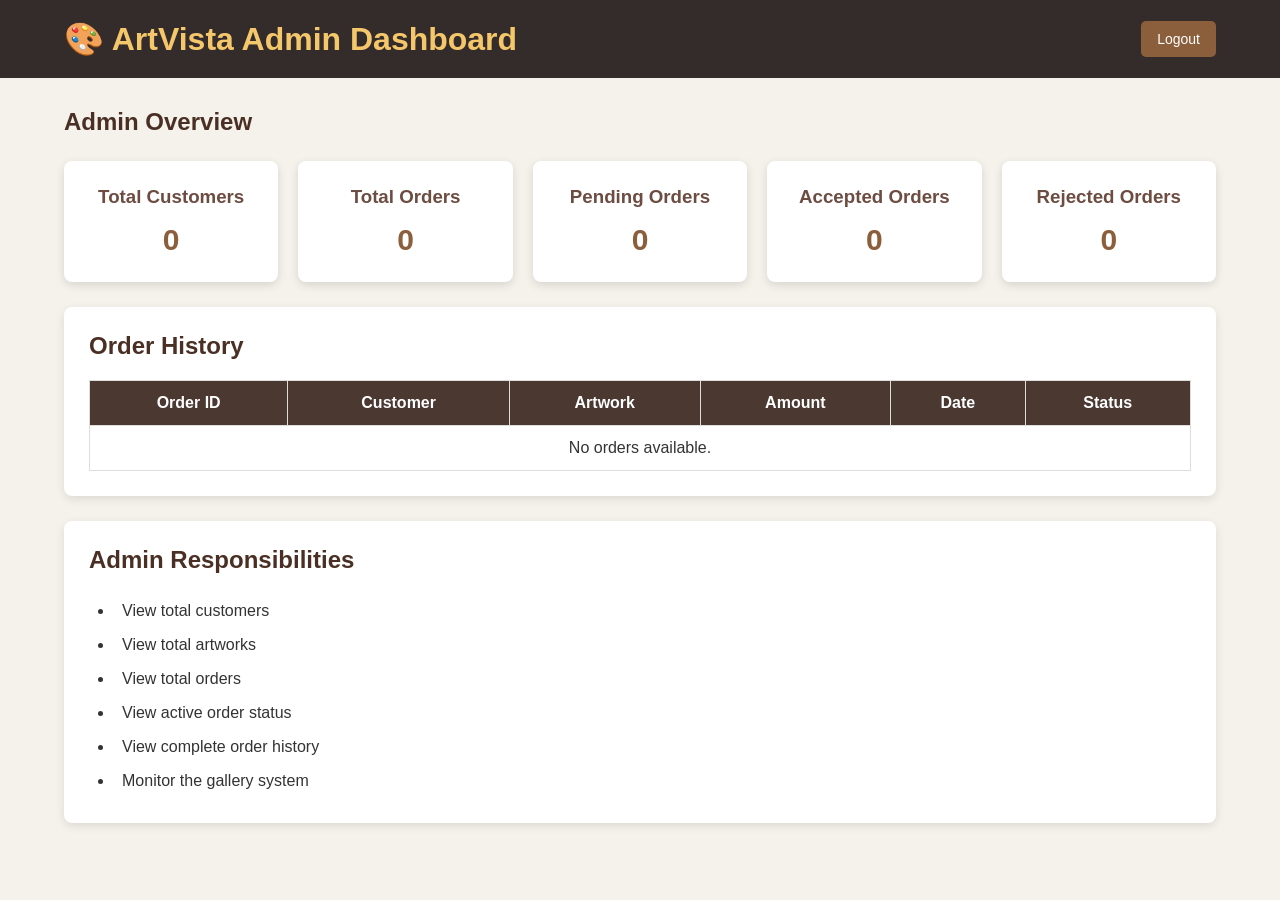
<file: admin.html>
<!DOCTYPE html>
<html lang="en">

<head>

    <meta charset="UTF-8">

    <meta name="viewport"
          content="width=device-width, initial-scale=1.0">

    <title>Admin Dashboard - ArtVista</title>

    <link rel="stylesheet" href="style.css">

</head>

<body>

<div class="dashboard">

    <header class="dashboard-header">

        <h1>🎨 ArtVista Admin Dashboard</h1>

        <a href="index.html">
            <button>Logout</button>
        </a>

    </header>


    <section class="dashboard-content">

        <h2>Admin Overview</h2>


        <div class="dashboard-cards">

            <div class="dashboard-card">
                <h3>Total Customers</h3>
                <p id="totalUsers">0</p>
            </div>

            <div class="dashboard-card">
                <h3>Total Orders</h3>
                <p id="totalOrders">0</p>
            </div>

            <div class="dashboard-card">
                <h3>Pending Orders</h3>
                <p id="pendingOrders">0</p>
            </div>

            <div class="dashboard-card">
                <h3>Accepted Orders</h3>
                <p id="acceptedOrders">0</p>
            </div>

            <div class="dashboard-card">
                <h3>Rejected Orders</h3>
                <p id="rejectedOrders">0</p>
            </div>

        </div>


        <div class="dashboard-section">

            <h2>Order History</h2>

            <table>

                <thead>

                    <tr>

                        <th>Order ID</th>

                        <th>Customer</th>

                        <th>Artwork</th>

                        <th>Amount</th>

                        <th>Date</th>

                        <th>Status</th>

                    </tr>

                </thead>

                <tbody id="adminOrderTable">

                </tbody>

            </table>

        </div>


        <div class="dashboard-section">

            <h2>Admin Responsibilities</h2>

            <ul class="feature-list">

                <li>View total customers</li>

                <li>View total artworks</li>

                <li>View total orders</li>

                <li>View active order status</li>

                <li>View complete order history</li>

                <li>Monitor the gallery system</li>

            </ul>

        </div>

    </section>

</div>


<script src="script.js"></script>

</body>

</html>
</file>
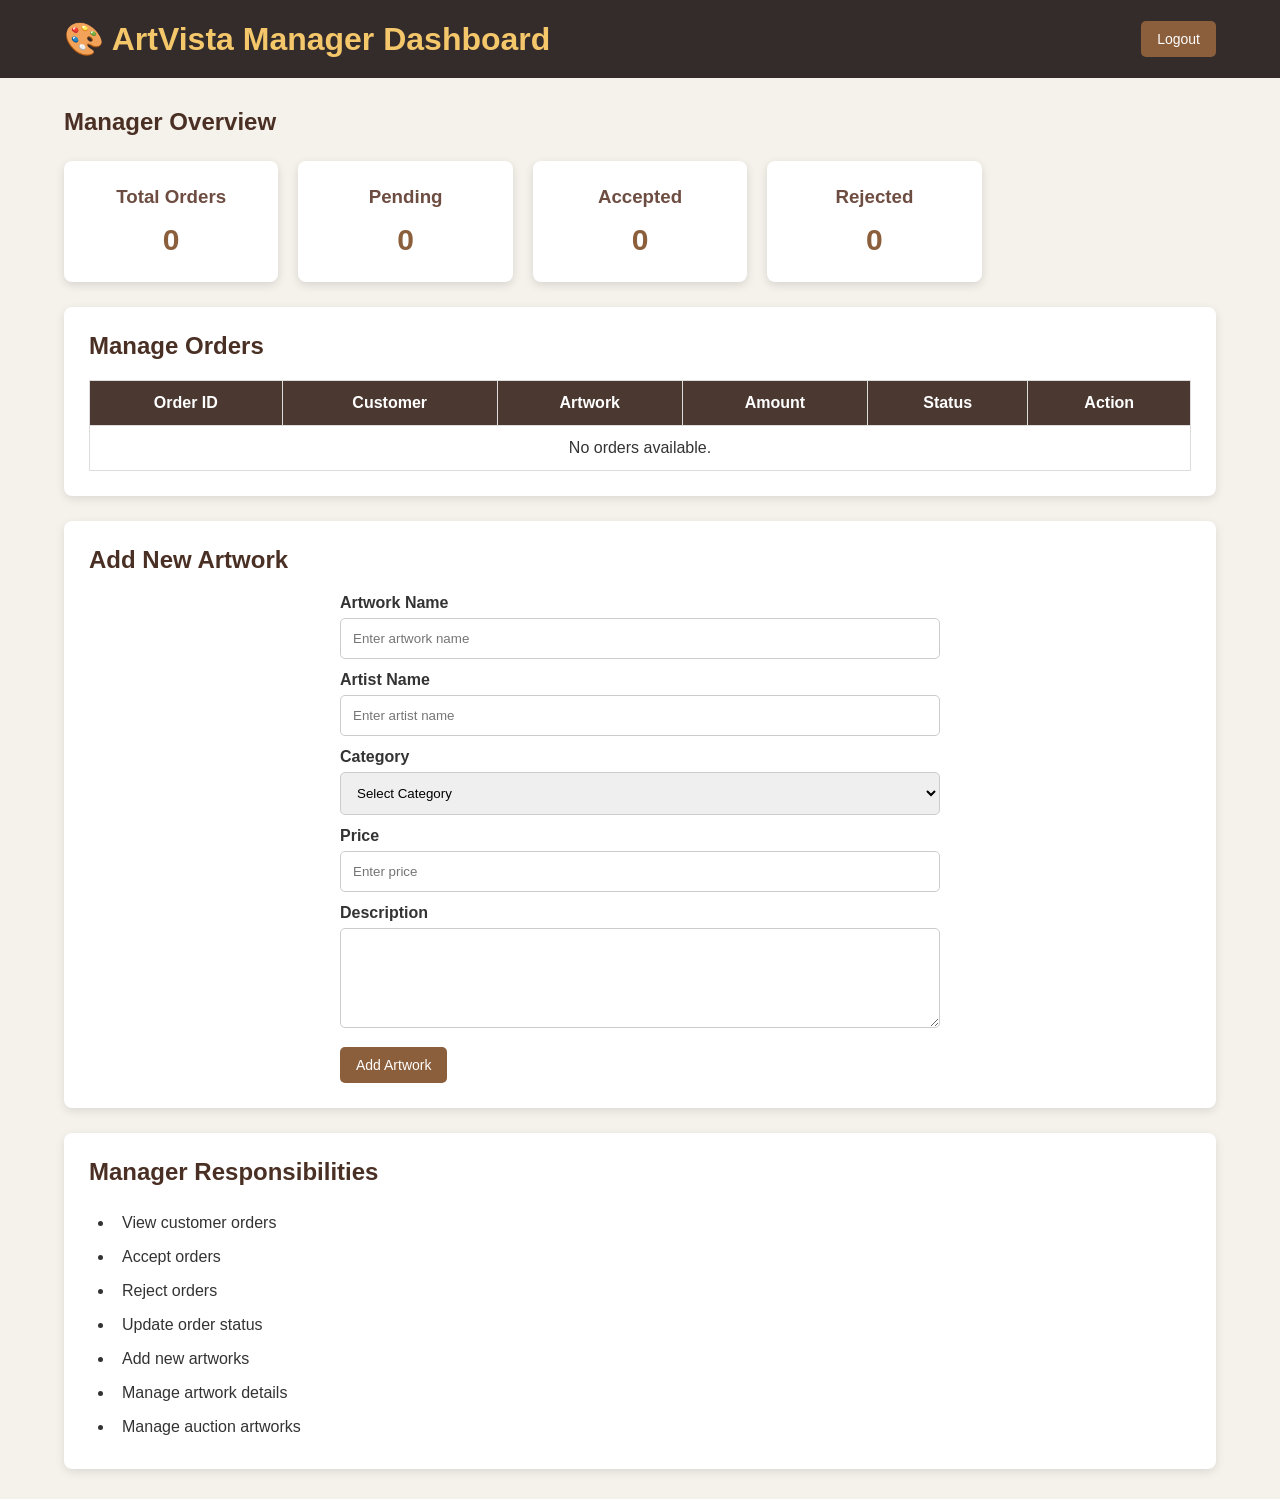
<file: manager.html>
<!DOCTYPE html>
<html lang="en">

<head>

    <meta charset="UTF-8">

    <meta name="viewport"
          content="width=device-width, initial-scale=1.0">

    <title>Manager Dashboard - ArtVista</title>

    <link rel="stylesheet" href="style.css">

</head>

<body>

<div class="dashboard">

    <header class="dashboard-header">

        <h1>🎨 ArtVista Manager Dashboard</h1>

        <a href="index.html">
            <button>Logout</button>
        </a>

    </header>


    <section class="dashboard-content">

        <h2>Manager Overview</h2>


        <div class="dashboard-cards">

            <div class="dashboard-card">

                <h3>Total Orders</h3>

                <p id="managerTotal">0</p>

            </div>


            <div class="dashboard-card">

                <h3>Pending</h3>

                <p id="managerPending">0</p>

            </div>


            <div class="dashboard-card">

                <h3>Accepted</h3>

                <p id="managerAccepted">0</p>

            </div>


            <div class="dashboard-card">

                <h3>Rejected</h3>

                <p id="managerRejected">0</p>

            </div>

        </div>


        <!-- Orders -->

        <div class="dashboard-section">

            <h2>Manage Orders</h2>

            <table>

                <thead>

                    <tr>

                        <th>Order ID</th>

                        <th>Customer</th>

                        <th>Artwork</th>

                        <th>Amount</th>

                        <th>Status</th>

                        <th>Action</th>

                    </tr>

                </thead>

                <tbody id="managerOrderTable">

                </tbody>

            </table>

        </div>


        <!-- Add Artwork -->

        <div class="dashboard-section">

            <h2>Add New Artwork</h2>

            <div class="form-box">

                <label>Artwork Name</label>

                <input type="text"
                       id="artName"
                       placeholder="Enter artwork name">


                <label>Artist Name</label>

                <input type="text"
                       id="artistName"
                       placeholder="Enter artist name">


                <label>Category</label>

                <select id="artCategory">

                    <option value="">Select Category</option>

                    <option value="Paintings">
                        Paintings
                    </option>

                    <option value="Sculptures">
                        Sculptures
                    </option>

                    <option value="Digital Art">
                        Digital Art
                    </option>

                    <option value="Photography">
                        Photography
                    </option>

                </select>


                <label>Price</label>

                <input type="number"
                       id="artPrice"
                       placeholder="Enter price">


                <label>Description</label>

                <textarea id="artDescription"
                          placeholder="Enter artwork description">
                </textarea>


                <button onclick="addArtwork()">
                    Add Artwork
                </button>

            </div>

        </div>


        <!-- Manager Responsibilities -->

        <div class="dashboard-section">

            <h2>Manager Responsibilities</h2>

            <ul class="feature-list">

                <li>View customer orders</li>

                <li>Accept orders</li>

                <li>Reject orders</li>

                <li>Update order status</li>

                <li>Add new artworks</li>

                <li>Manage artwork details</li>

                <li>Manage auction artworks</li>

            </ul>

        </div>

    </section>

</div>


<script src="script.js"></script>

</body>

</html>
</file>
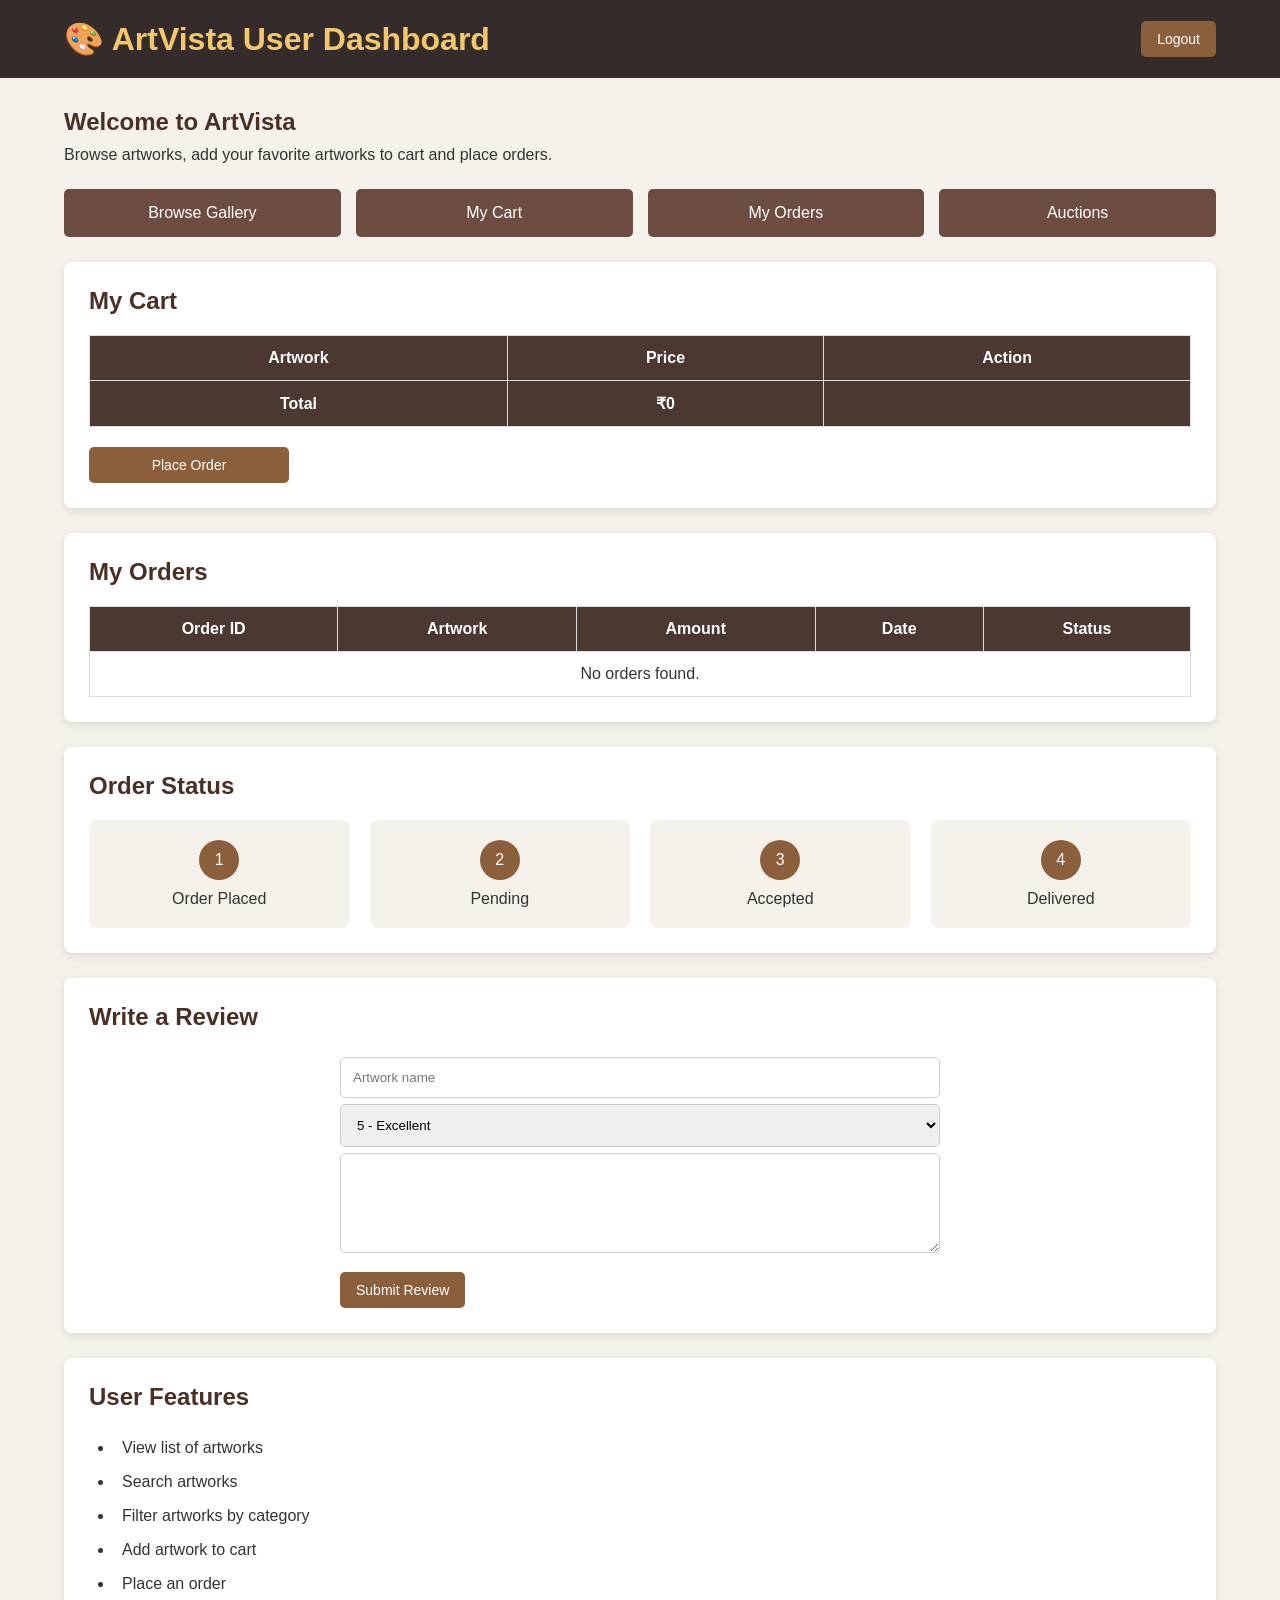
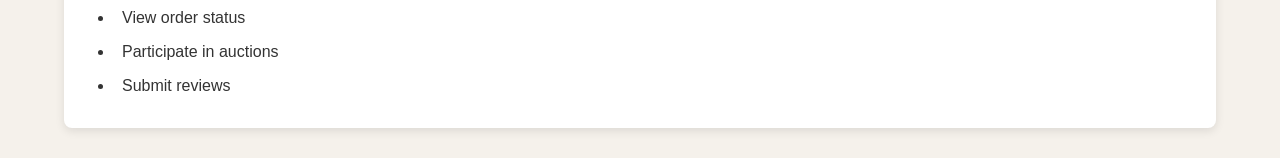
<file: user.html>
<!DOCTYPE html>
<html lang="en">

<head>

    <meta charset="UTF-8">

    <meta name="viewport"
          content="width=device-width, initial-scale=1.0">

    <title>User Dashboard - ArtVista</title>

    <link rel="stylesheet" href="style.css">

</head>

<body>

<div class="dashboard">

    <header class="dashboard-header">

        <h1>🎨 ArtVista User Dashboard</h1>

        <a href="index.html">
            <button>Logout</button>
        </a>

    </header>


    <section class="dashboard-content">

        <h2>Welcome to ArtVista</h2>

        <p>
            Browse artworks, add your favorite artworks to cart
            and place orders.
        </p>


        <!-- User Navigation -->

        <div class="user-menu">

            <a href="index.html#gallery">
                Browse Gallery
            </a>

            <a href="#cart">
                My Cart
            </a>

            <a href="#orders">
                My Orders
            </a>

            <a href="index.html#auction">
                Auctions
            </a>

        </div>


        <!-- Cart -->

        <div class="dashboard-section" id="cart">

            <h2>My Cart</h2>

            <table>

                <thead>

                    <tr>

                        <th>Artwork</th>

                        <th>Price</th>

                        <th>Action</th>

                    </tr>

                </thead>

                <tbody id="cartTable">

                </tbody>

            </table>


            <button onclick="placeOrder()"
                    class="order-button">

                Place Order

            </button>

        </div>


        <!-- Orders -->

        <div class="dashboard-section" id="orders">

            <h2>My Orders</h2>

            <table>

                <thead>

                    <tr>

                        <th>Order ID</th>

                        <th>Artwork</th>

                        <th>Amount</th>

                        <th>Date</th>

                        <th>Status</th>

                    </tr>

                </thead>

                <tbody id="userOrderTable">

                </tbody>

            </table>

        </div>


        <!-- Order Status -->

        <div class="dashboard-section">

            <h2>Order Status</h2>

            <div class="status-flow">

                <div>
                    <span>1</span>
                    <p>Order Placed</p>
                </div>

                <div>
                    <span>2</span>
                    <p>Pending</p>
                </div>

                <div>
                    <span>3</span>
                    <p>Accepted</p>
                </div>

                <div>
                    <span>4</span>
                    <p>Delivered</p>
                </div>

            </div>

        </div>


        <!-- Reviews -->

        <div class="dashboard-section">

            <h2>Write a Review</h2>

            <div class="form-box">

                <input type="text"
                       placeholder="Artwork name">

                <select>

                    <option>5 - Excellent</option>
                    <option>4 - Very Good</option>
                    <option>3 - Good</option>
                    <option>2 - Average</option>
                    <option>1 - Poor</option>

                </select>

                <textarea
                    placeholder="Write your review">
                </textarea>

                <button onclick="submitReview()">
                    Submit Review
                </button>

            </div>

        </div>


        <!-- User Responsibilities -->

        <div class="dashboard-section">

            <h2>User Features</h2>

            <ul class="feature-list">

                <li>View list of artworks</li>

                <li>Search artworks</li>

                <li>Filter artworks by category</li>

                <li>Add artwork to cart</li>

                <li>Place an order</li>

                <li>View order status</li>

                <li>Participate in auctions</li>

                <li>Submit reviews</li>

            </ul>

        </div>

    </section>

</div>


<script>

function submitReview() {

    alert("Thank you! Your review has been submitted.");

}

</script>

<script src="script.js"></script>

</body>

</html>
</file>
<file: style.css>
* {
    margin: 0;
    padding: 0;
    box-sizing: border-box;
}

html {
    scroll-behavior: smooth;
}

body {
    font-family: Arial, sans-serif;
    background-color: #f5f1eb;
    color: #333;
}

/* Main Container */

.container {
    width: 100%;
    display: block;
}

/* Header */

.header {
    background-color: #342b2b;
    color: white;
    display: grid;
    grid-template-columns: 1fr 2fr 1fr;
    align-items: center;
    padding: 18px 5%;
    gap: 20px;
}

.logo h2 {
    color: #f5c76b;
}

.search {
    display: flex;
}

.search input {
    width: 100%;
    padding: 12px;
    border: none;
    border-radius: 5px 0 0 5px;
    font-size: 15px;
}

.search button {
    border-radius: 0 5px 5px 0;
}

.account {
    text-align: right;
}

button {
    background-color: #8b5e3c;
    color: white;
    border: none;
    padding: 10px 16px;
    border-radius: 5px;
    cursor: pointer;
    font-size: 14px;
}

button:hover {
    background-color: #5f3e29;
}

/* Navigation */

.menu {
    background-color: #4a3831;
    display: flex;
    justify-content: center;
    align-items: center;
    gap: 35px;
    padding: 15px;
}

.menu a {
    color: white;
    text-decoration: none;
    font-weight: bold;
}

.menu a:hover {
    color: #f5c76b;
}

/* Banner */

.banner {
    min-height: 380px;

    background-image:
        linear-gradient(
            rgba(0, 0, 0, 0.45),
            rgba(0, 0, 0, 0.45)
        ),
        url("https://images.unsplash.com/photo-1577083288073-40892c0860a4?auto=format&fit=crop&w=1600&q=80");

    background-size: cover;
    background-position: center;

    display: flex;
    align-items: center;
    justify-content: center;

    text-align: center;
    color: white;
}

.banner-text h1 {
    font-size: 48px;
    margin-bottom: 15px;
}

.banner-text p {
    font-size: 20px;
    margin-bottom: 25px;
}

/* General Sections */

.categories,
.gallery-section,
.section-box {
    width: 90%;
    margin: 40px auto;
}

.categories h2,
.gallery-section h2,
.section-box h2 {
    text-align: center;
    margin-bottom: 25px;
    color: #4a3024;
}

/* Categories */

.category-buttons {
    display: flex;
    justify-content: center;
    gap: 12px;
    flex-wrap: wrap;
}

.category-buttons button {
    background-color: #6d4c41;
}

.category-buttons button:hover {
    background-color: #3e2723;
}

/* Gallery */

.art-grid {
    display: grid;
    grid-template-columns: repeat(5, 1fr);
    gap: 22px;
}

.art-card {
    background-color: white;
    border-radius: 8px;
    overflow: hidden;
    box-shadow: 0 3px 10px rgba(0, 0, 0, 0.15);
    transition: transform 0.3s;
    padding-bottom: 15px;
}

.art-card:hover {
    transform: translateY(-5px);
}

.art-card img {
    width: 100%;
    height: 220px;
    display: block;
    object-fit: cover;
}

.art-card h3 {
    color: #4a3024;
    margin: 12px 15px 8px;
}

.art-card p {
    margin: 8px 15px;
}

.art-card h4 {
    color: #8b5e3c;
    margin: 10px 15px;
}

.art-card button {
    margin-left: 15px;
}

/* Artists */

.artist-grid {
    display: grid;
    grid-template-columns: repeat(4, 1fr);
    gap: 20px;
}

.artist-card {
    background-color: white;
    padding: 25px;
    border-radius: 8px;
    text-align: center;
    box-shadow: 0 3px 10px rgba(0, 0, 0, 0.1);
}

.artist-card h3 {
    color: #8b5e3c;
    margin-bottom: 10px;
}

/* Tables */

table {
    width: 100%;
    border-collapse: collapse;
    background-color: white;
    margin-top: 10px;
}

th,
td {
    border: 1px solid #ddd;
    padding: 13px;
    text-align: center;
}

th {
    background-color: #4a3831;
    color: white;
}

tr:hover {
    background-color: #f3ebe5;
}

/* Reviews */

.review-box {
    background-color: white;
    padding: 20px;
    margin-bottom: 15px;
    border-radius: 8px;
    box-shadow: 0 3px 10px rgba(0, 0, 0, 0.08);
}

.review-box p {
    padding: 10px;
    border-bottom: 1px solid #ddd;
}

.review-box p:last-child {
    border-bottom: none;
}

/* Footer */

.footer {
    background-color: #342b2b;
    color: white;
    text-align: center;
    padding: 30px;
    margin-top: 40px;
}

.footer h3 {
    color: #f5c76b;
    margin-bottom: 10px;
}

/* Popup */

.popup {
    display: none;
    position: fixed;
    z-index: 1000;
    left: 0;
    top: 0;
    width: 100%;
    height: 100%;
    background-color: rgba(0, 0, 0, 0.65);
    justify-content: center;
    align-items: center;
}

.popup-content {
    width: 380px;
    background-color: white;
    padding: 30px;
    border-radius: 10px;
    position: relative;
}

.popup-content h2 {
    text-align: center;
    margin-bottom: 20px;
    color: #4a3024;
}

.popup-content input,
.popup-content select {
    width: 100%;
    padding: 12px;
    margin: 8px 0;
    border: 1px solid #ccc;
    border-radius: 5px;
}

.popup-content button {
    width: 100%;
    margin-top: 10px;
}

.popup-content p {
    text-align: center;
    margin-top: 15px;
}

.close {
    position: absolute;
    right: 15px;
    top: 10px;
    font-size: 25px;
    cursor: pointer;
}

/* CSS Attribute Selector */

input[type="text"] {
    border-color: #aaa;
}

/* Focus Selector */

input[type="email"]:focus,
input[type="password"]:focus,
input[type="text"]:focus {
    outline: 2px solid #c69c6d;
}

/* Dashboard */

.dashboard {
    min-height: 100vh;
    background-color: #f5f1eb;
}

.dashboard-header {
    background-color: #342b2b;
    color: white;
    padding: 20px 5%;

    display: flex;
    justify-content: space-between;
    align-items: center;
}

.dashboard-header h1 {
    color: #f5c76b;
}

.dashboard-content {
    width: 90%;
    margin: 30px auto;
}

.dashboard-content > h2 {
    color: #4a3024;
    margin-bottom: 10px;
}

/* Dashboard Cards */

.dashboard-cards {
    display: grid;
    grid-template-columns: repeat(5, 1fr);
    gap: 20px;
    margin: 25px 0;
}

.dashboard-card {
    background-color: white;
    padding: 25px;
    text-align: center;
    border-radius: 8px;
    box-shadow: 0 3px 10px rgba(0, 0, 0, 0.12);
}

.dashboard-card h3 {
    color: #6d4c41;
    margin-bottom: 15px;
}

.dashboard-card p {
    font-size: 30px;
    font-weight: bold;
    color: #8b5e3c;
}

/* Dashboard Sections */

.dashboard-section {
    background-color: white;
    padding: 25px;
    margin: 25px 0;
    border-radius: 8px;

    box-shadow: 0 3px 10px rgba(0, 0, 0, 0.1);
}

.dashboard-section h2 {
    color: #4a3024;
    margin-bottom: 20px;
}

/* Feature List */

.feature-list {
    padding-left: 25px;
}

.feature-list li {
    padding: 8px;
}

/* Form */

.form-box {
    max-width: 600px;
    margin: auto;
}

.form-box label {
    display: block;
    margin-top: 12px;
    font-weight: bold;
}

.form-box input,
.form-box select,
.form-box textarea {
    width: 100%;
    padding: 12px;
    margin-top: 6px;
    border: 1px solid #ccc;
    border-radius: 5px;
}

.form-box textarea {
    min-height: 100px;
    resize: vertical;
}

.form-box button {
    margin-top: 15px;
}

/* Order Status */

.status {
    padding: 5px 10px;
    border-radius: 5px;
    font-weight: bold;
}

.pending {
    background-color: #fff0b3;
}

.accepted {
    background-color: #c8e6c9;
}

.rejected {
    background-color: #ffcdd2;
}

/* User Menu */

.user-menu {
    display: grid;
    grid-template-columns: repeat(4, 1fr);
    gap: 15px;
    margin: 25px 0;
}

.user-menu a {
    background-color: #6d4c41;
    color: white;
    padding: 15px;
    text-align: center;
    text-decoration: none;
    border-radius: 5px;
}

.user-menu a:hover {
    background-color: #3e2723;
}

/* Order Button */

.order-button {
    margin-top: 20px;
    width: 200px;
}

/* Order Status Flow */

.status-flow {
    display: grid;
    grid-template-columns: repeat(4, 1fr);
    gap: 20px;
    text-align: center;
}

.status-flow div {
    background-color: #f5f1eb;
    padding: 20px;
    border-radius: 8px;
}

.status-flow span {
    display: inline-flex;
    justify-content: center;
    align-items: center;

    width: 40px;
    height: 40px;

    background-color: #8b5e3c;
    color: white;

    border-radius: 50%;

    margin-bottom: 10px;
}

/* Tablet */

@media (max-width: 1200px) {

    .art-grid {
        grid-template-columns: repeat(4, 1fr);
    }

    .dashboard-cards {
        grid-template-columns: repeat(3, 1fr);
    }

}

/* Smaller Tablet */

@media (max-width: 900px) {

    .header {
        grid-template-columns: 1fr;
        text-align: center;
    }

    .account {
        text-align: center;
    }

    .art-grid {
        grid-template-columns: repeat(3, 1fr);
    }

    .artist-grid {
        grid-template-columns: repeat(2, 1fr);
    }

    .dashboard-cards {
        grid-template-columns: repeat(2, 1fr);
    }

    .user-menu {
        grid-template-columns: repeat(2, 1fr);
    }

    .status-flow {
        grid-template-columns: repeat(2, 1fr);
    }

}

/* Mobile */

@media (max-width: 650px) {

    .menu {
        flex-direction: column;
        gap: 15px;
    }

    .art-grid {
        grid-template-columns: 1fr;
    }

    .artist-grid {
        grid-template-columns: 1fr;
    }

    .dashboard-cards {
        grid-template-columns: 1fr;
    }

    .user-menu {
        grid-template-columns: 1fr;
    }

    .status-flow {
        grid-template-columns: 1fr;
    }

    .dashboard-header {
        flex-direction: column;
        gap: 15px;
        text-align: center;
    }

    .banner-text h1 {
        font-size: 32px;
    }

    .banner-text p {
        font-size: 16px;
    }

    table {
        font-size: 12px;
    }

    th,
    td {
        padding: 8px;
    }

}
</file>
